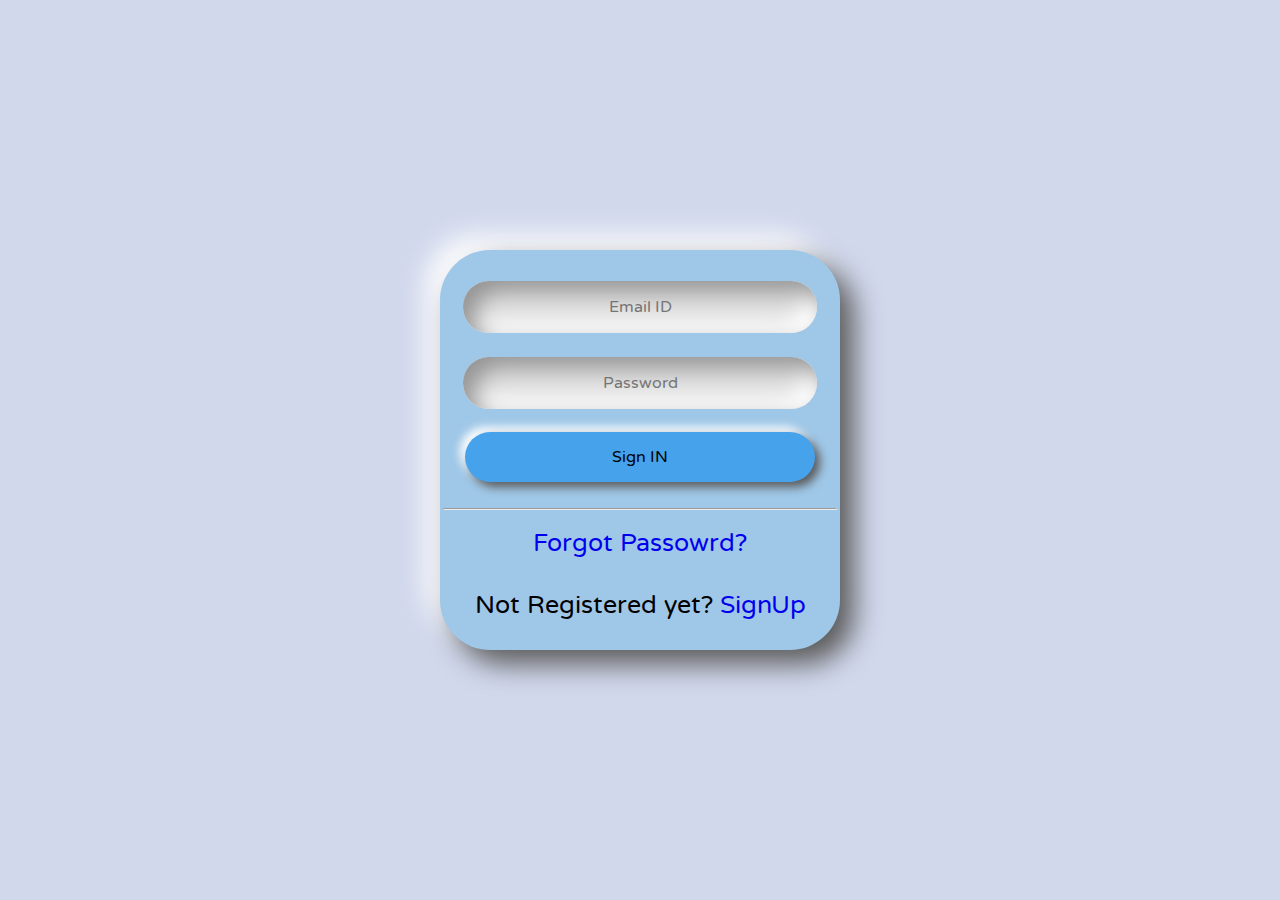
<file: signin.html>
<!DOCTYPE html>
<html>
    <head>
        <title>Sign IN</title>
        <link rel="stylesheet" href="./css/signin.css">
    </head>
    <body>
        <div id="maindiv">
            <table>
                <tr>
                    <td>
                        <form action="./php/signin.php" method="post">
                            <table align="center" width="100%" height="100%">
                                <tr>
                                    <td>
                                        <input type="text" name="email" placeholder="Email ID" title="" oninput="checkmail(this)" required>
                                        <script>
                                            function checkmail(mail) {
                                                if(!((mail.value).match(/^(([^<>()[\]\\.,;:\s@"]+(\.[^<>()[\]\\.,;:\s@"]+)*)|(".+"))@((\[[0-9]{1,3}\.[0-9]{1,3}\.[0-9]{1,3}\.[0-9]{1,3}\])|(([a-zA-Z\-0-9]+\.)+[a-zA-Z]{2,}))$/))) {
                                                    mail.setCustomValidity("Email ID format must be match!!");
                                                } else {
                                                    mail.setCustomValidity("");
                                                }
                                            }
                                        </script>
                                    </td>
                                </tr>
                                <tr>
                                    <td>
                                        <input type="password" name="pass" placeholder="Password" 
                                        pattern="(?=.*\d)(?=.*[a-z])(?=.*[A-Z]).{8,15}"
                                        title="Password must contain: at least one number, at least one uppercase and lowercase letter, at least 8 or more character" required>
                                    </td>
                                </tr>
                                <tr>
                                    <td>
                                        <input type="submit" value="Sign IN">
                                    </td>
                                </tr>
                            </table>
                        </form>
                    </td>
                </tr>
                
                <tr>
                    <td>
                        <hr>
                    </td>
                </tr>

                <tr>
                    <td>
                        <a href="./forgotpass.php">Forgot Passowrd?</a>
                    </td>
                </tr>

                <tr>
                    <td>
                        <p>Not Registered yet? <a href="./signup.html">SignUp</a></p>
                    </td>
                </tr>
            </table>
        </div>
        
    </body>
</html>
</file>
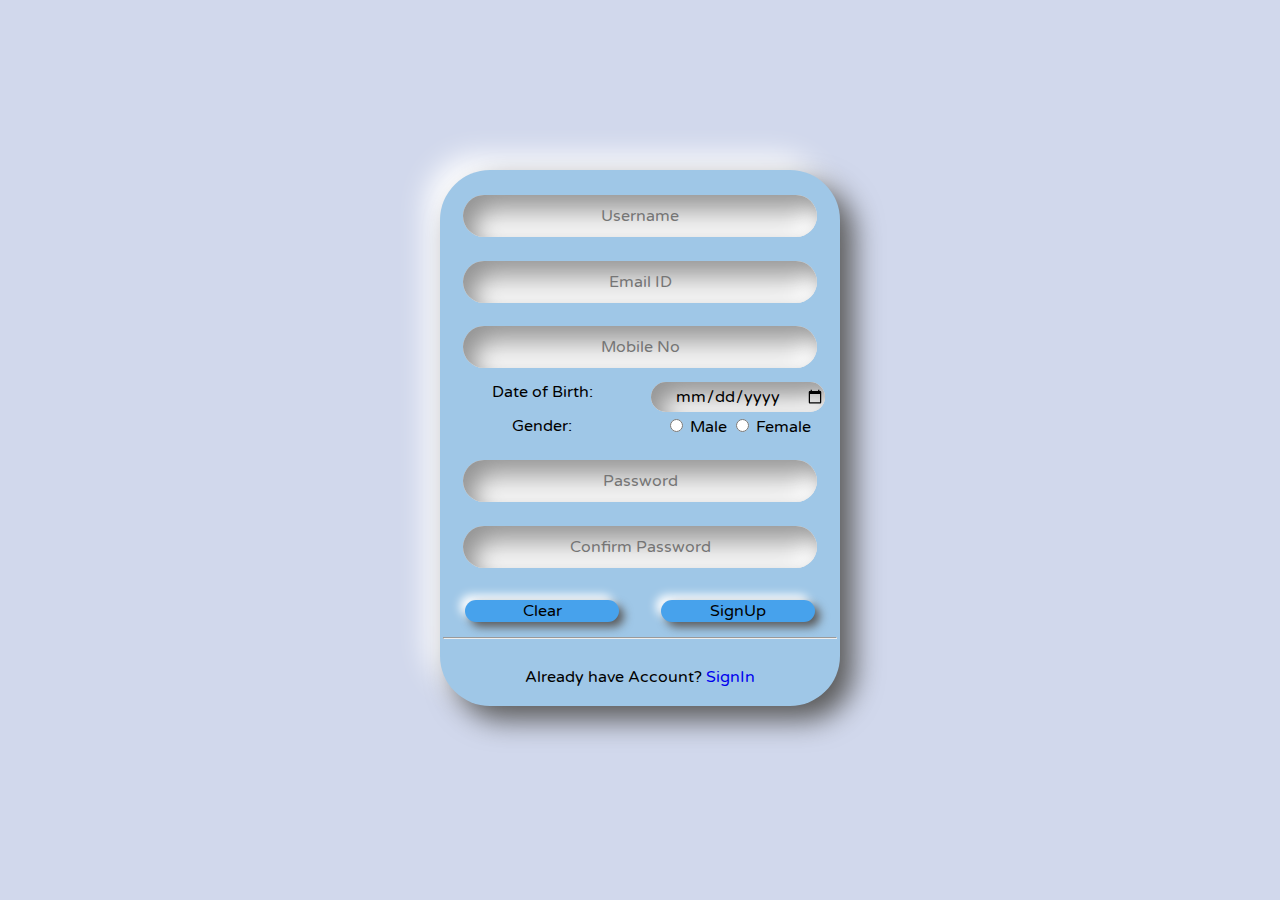
<file: signup.html>
<!DOCTYPE html>
<html>
    <head>
        <title>Sign UP</title>
        <link rel="stylesheet" href="./css/signup.css">
        <!-- <script src="https://maxcdn.bootstrapcdn.com/bootstrap/3.4.1/js/bootstrap.min.js"></script> -->
    </head>
    <body>
        <div id="maindiv">
            <table align="center" width="100%">
                <tr>
                    <td>
                        <form action="./php/signup.php" method="POST">
                            <table align="center" width="100%">
                                <tr>
                                    <td colspan="2">
                                        <input type="text" name="uname" id="" placeholder="Username" pattern="[a-z]{1,15}" title="Only lower characters are allowed." required>
                                    </td>
                                </tr>
                                <tr>
                                    <td colspan="2">
                                        <input type="text" name="email" id="" placeholder="Email ID" title="" oninput="checkmail(this)" required>
                                        <script>
                                            function checkmail(mail) {
                                                if(!((mail.value).match(/^(([^<>()[\]\\.,;:\s@"]+(\.[^<>()[\]\\.,;:\s@"]+)*)|(".+"))@((\[[0-9]{1,3}\.[0-9]{1,3}\.[0-9]{1,3}\.[0-9]{1,3}\])|(([a-zA-Z\-0-9]+\.)+[a-zA-Z]{2,}))$/))) {
                                                    mail.setCustomValidity("Email ID format must be match!!");
                                                } else {
                                                    mail.setCustomValidity("");
                                                }
                                            }
                                        </script>
                                    </td>
                                </tr>
                                <tr>
                                    <td colspan="2">
                                        <input type="text" name="phone" id="" placeholder="Mobile No" pattern="[0-9]{10}" title="only 10 numerical value allowed." required>
                                    </td>
                                </tr>
                                <tr>
                                    <td>
                                        <label for="">Date of Birth: </label>
                                    </td>
                                    <td>
                                        <input type="date" name="dob" id="dob" placeholder="Date" title="select your borth date." required>
                                        <script>
                                            document.getElementById('dob').max = new Date(new Date().getTime() - new Date().getTimezoneOffset() * 60000).toISOString().split("T")[0];
                                        </script>
                                    </td>
                                </tr>
                                <tr>
                                    <td>
                                        <label for="">Gender: </label>
                                    </td>
                                    <td>
                                        <input type="radio" name="gender" id="" value="male" required>
                                        <label for="">Male</label>
                                        <input type="radio" name="gender" id="" value="female">
                                        <label for="">Female</label>
                                    </td>
                                </tr>
                                <tr>
                                    <td colspan="2">
                                        <input type="password" name="pass" id="pass" placeholder="Password" 
                                        pattern="(?=.*\d)(?=.*[a-z])(?=.*[A-Z]).{8,15}"
                                        title="Password must contain: at least one number, at least one uppercase and lowercase letter, at least 8 or more character" required>
                                    </td>
                                </tr>
                                <tr>
                                    <td colspan="2">
                                        <input type="password" name="cpass" id="cpass" placeholder="Confirm Password" required oninput="check(this)">
                                        <script>
                                            function check(inp) {
                                                if(inp.value != document.getElementById("pass").value) {
                                                    inp.setCustomValidity("Password must be match!!");
                                                } else {
                                                    inp.setCustomValidity("");
                                                }
                                            }
                                        </script>
                                    </td>
                                </tr>
                                <tr>
                                    <td style="width: 50%;">
                                        <input type="reset" value="Clear" id="">
                                    </td>
                                    <td style="width: 50%;">
                                        <input type="submit" value="SignUp" id="">
                                    </td>
                                </tr>
                            </table>
                        </form>
                    </td>
                </tr>
                
                <tr>
                    <td>
                        <hr>
                    </td>
                </tr>

                <tr>
                    <td>
                        <p>Already have Account? <a href="./signin.html">SignIn</a></p>
                    </td>
                </tr>
            </table>

        </div>
    </body>
</html>
</file>
<file: css/signin.css>
@import url('https://fonts.googleapis.com/css2?family=Source+Sans+Pro:wght@200&family=Varela+Round&display=swap');
body {
    background-color: #D1D8EC;
}

#maindiv {
    position: absolute;
    top: 50%;
    left: 50%;
    margin-top: -200px;
    margin-left: -200px;
    height: 400px;
    width: 400px;
    border-radius: 15px;
    /* background-color: rgba(255, 255, 255, 0.5); */
    -webkit-border-radius: 50px;
    border-radius: 50px;
    background: #9fc7e7;
    -webkit-box-shadow: 12px 12px 24px #b2b8c9, -12px -12px 24px #f0f8ff;
    box-shadow:  14px 14px 28px #5a5a5a,
             -14px -14px 28px #ffffff;
    text-align: center;
    font-size: 25px;
    font-family: 'Varela Round', sans-serif;
}

#maindiv > table {
    width: 100%;
    height: 100%;
}

#maindiv > table > table {
    width: 100%;
    height: 100%;
}

input {
    text-align: center;
    margin-top: 5%;
    width: 90%;
    height: 50px;
    font-size: 16px;
    /* background-color: transparent; */
    border: none;
    border-radius: 15px;
    font-family: 'Varela Round', sans-serif;
    /* cursor: pointer; */
    border-radius: 50px;
    background: #e0e0e0;
    box-shadow: inset 11px 11px 22px #949494,
            inset -11px -11px 22px #ffffff;
    outline: #47a2ec;
}

input[type="submit"] {
    font-size: 16px;
    border-radius: 50px;
    background: #47a2ec;
    box-shadow:  5px 5px 10px #5a5a5a,
             -5px -5px 10px #ffffff;
    font-family: 'Varela Round', sans-serif;
    cursor: pointer;
    transition: 0.3s linear;
}

input[type="submit"]:active {
    transform: translateY(2px);
    box-shadow: 3px 2px 25px 1px rgba(0,0,0,0.25);
}

a {
    text-decoration: none;
}
</file>
<file: css/signup.css>
@import url('https://fonts.googleapis.com/css2?family=Source+Sans+Pro:wght@200&family=Varela+Round&display=swap');
body {
    background-color: #D1D8EC;
}

#maindiv {
    position: absolute;
    top: 50%;
    left: 50%;
    margin-top: -280px;
    margin-left: -200px;
    height: max-content;
    width: 400px;
    border-radius: 15px;
    /* background-color: rgba(255, 255, 255, 0.5); */
    -webkit-border-radius: 50px;
    border-radius: 50px;
    background: #9fc7e7;
    -webkit-box-shadow: 12px 12px 24px #b2b8c9, -12px -12px 24px #f0f8ff;
    box-shadow:  14px 14px 28px #5a5a5a,
             -14px -14px 28px #ffffff;
    text-align: center;
    /* font-size: 25px; */
    font-family: 'Varela Round', sans-serif;
}

#maindiv > table {
    width: 100%;
    height: 100%;
}

#maindiv > table > table {
    width: 100%;
    height: 100%;
}

input[type="text"] {
    text-align: center;
    margin-top: 5%;
    width: 90%;
    height: 40px;
    font-size: 16px;
    /* background-color: transparent; */
    border: none;
    border-radius: 15px;
    outline: #47a2ec;
    font-family: 'Varela Round', sans-serif;
    /* cursor: pointer; */
    border-radius: 50px;
    background: #e0e0e0;
    box-shadow: inset 11px 11px 22px #949494,
            inset -11px -11px 22px #ffffff;
}

input[type="password"] {
    text-align: center;
    margin-top: 5%;
    width: 90%;
    height: 40px;
    font-size: 16px;
    outline: #47a2ec;
    /* background-color: transparent; */
    border: none;
    border-radius: 15px;
    font-family: 'Varela Round', sans-serif;
    /* cursor: pointer; */
    border-radius: 50px;
    background: #e0e0e0;
    box-shadow: inset 11px 11px 22px #949494,
            inset -11px -11px 22px #ffffff;
}

input[type="date"]::-webkit-inner-spin-button,
input[type="date"]::-webkit-calendar-picker-indicator {
    /* display: none; */
    text-align: center;
    -webkit-appearance: none;
}

input[type="date"] {
    text-align: center;
    margin-top: 5%;
    width: 90%;
    height: 30px;
    font-size: 16px;
    outline: #47a2ec;
    /* background-color: transparent; */
    border: none;
    border-radius: 15px;
    font-family: 'Varela Round', sans-serif;
    /* cursor: pointer; */
    border-radius: 50px;
    background: #e0e0e0;
    box-shadow: inset 11px 11px 22px #949494,
            inset -11px -11px 22px #ffffff;
}

input[type="submit"], input[type="reset"] {
    margin-top: 15%;
    width: 80%;
    height: max-content;
    font-size: 16px;
    border-radius: 50px;
    border: none;
    background: #47a2ec;
    box-shadow:  5px 5px 10px #5a5a5a,
             -5px -5px 10px #ffffff;
    font-family: 'Varela Round', sans-serif;
    cursor: pointer;
    transition: 0.3s linear;
}

input[type="submit"]:active {
    transform: translateY(-2px);
    box-shadow: 3px 2px 25px 1px rgba(0,0,0,0.25);
}

input[type="reset"]:active {
    transform: translateY(-2px);
    box-shadow: 3px 2px 25px 1px rgba(0,0,0,0.25);
}

a {
    text-decoration: none;
}
</file>
